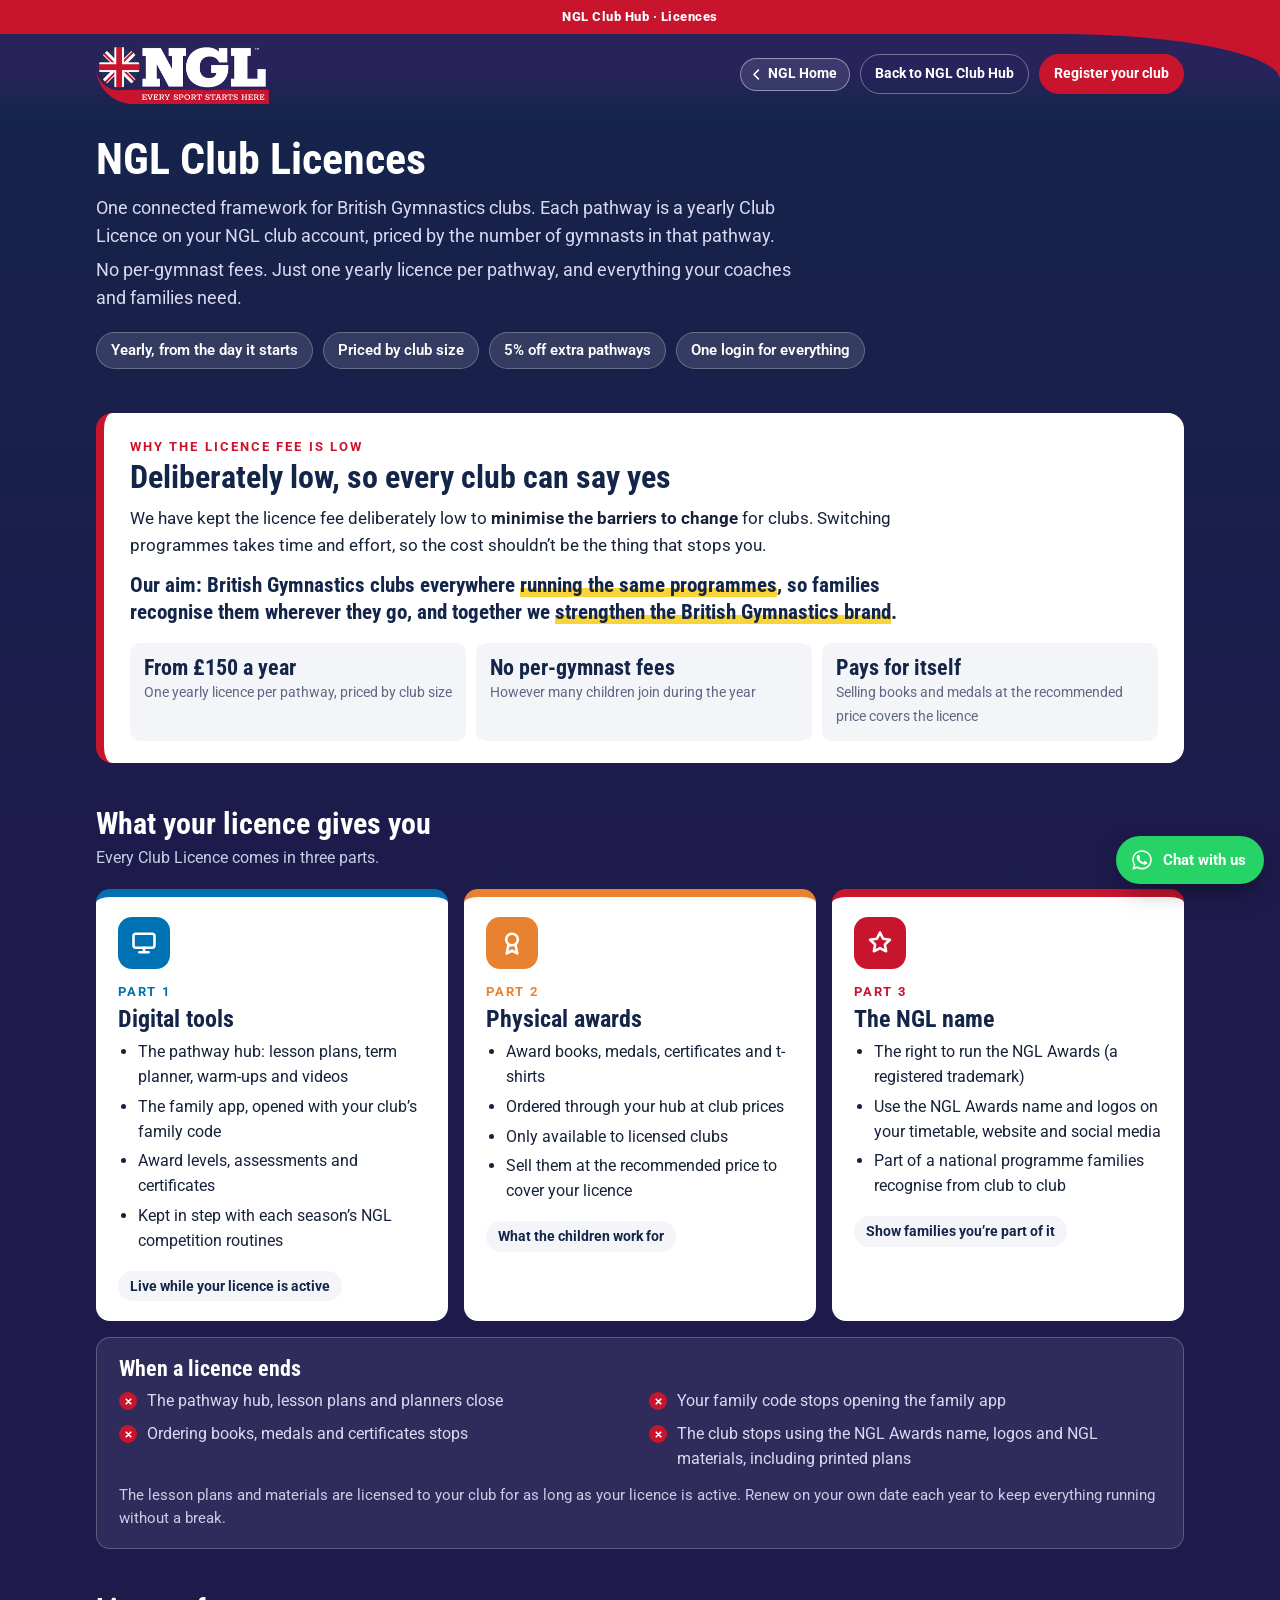
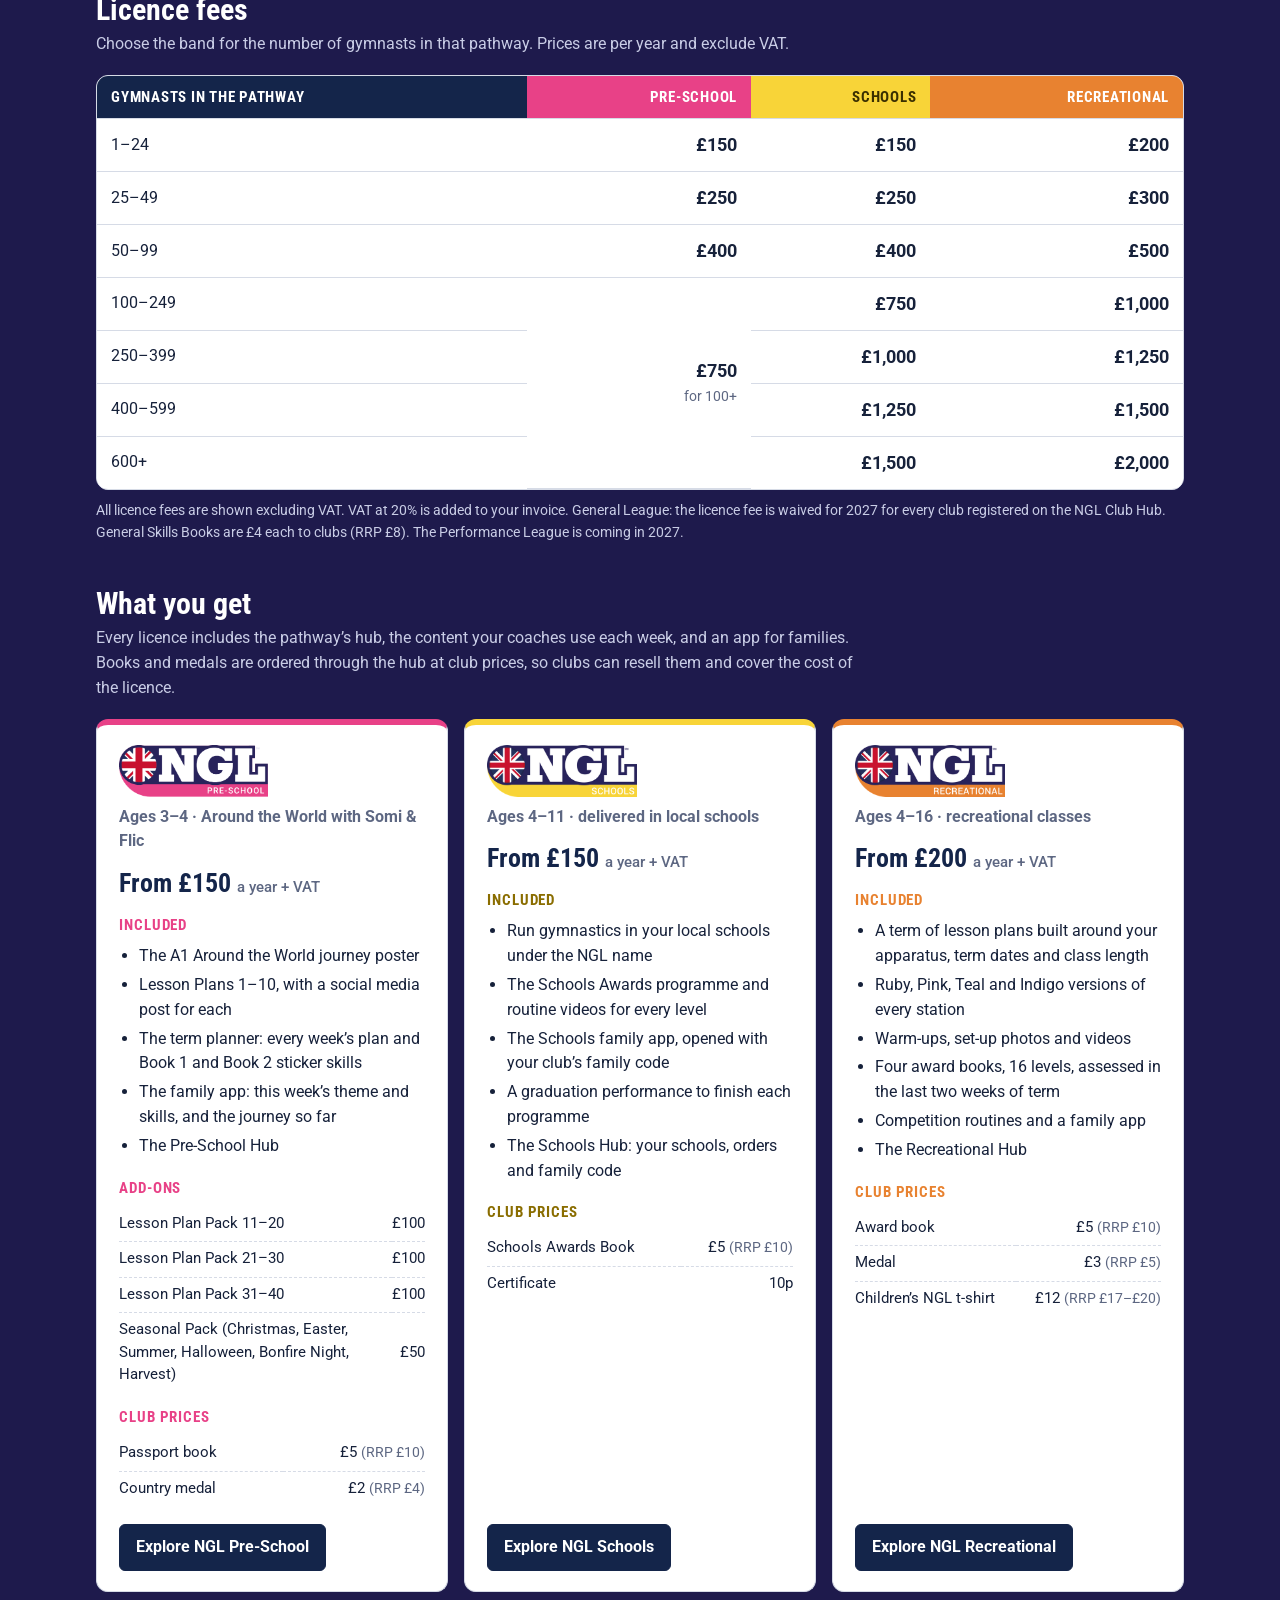
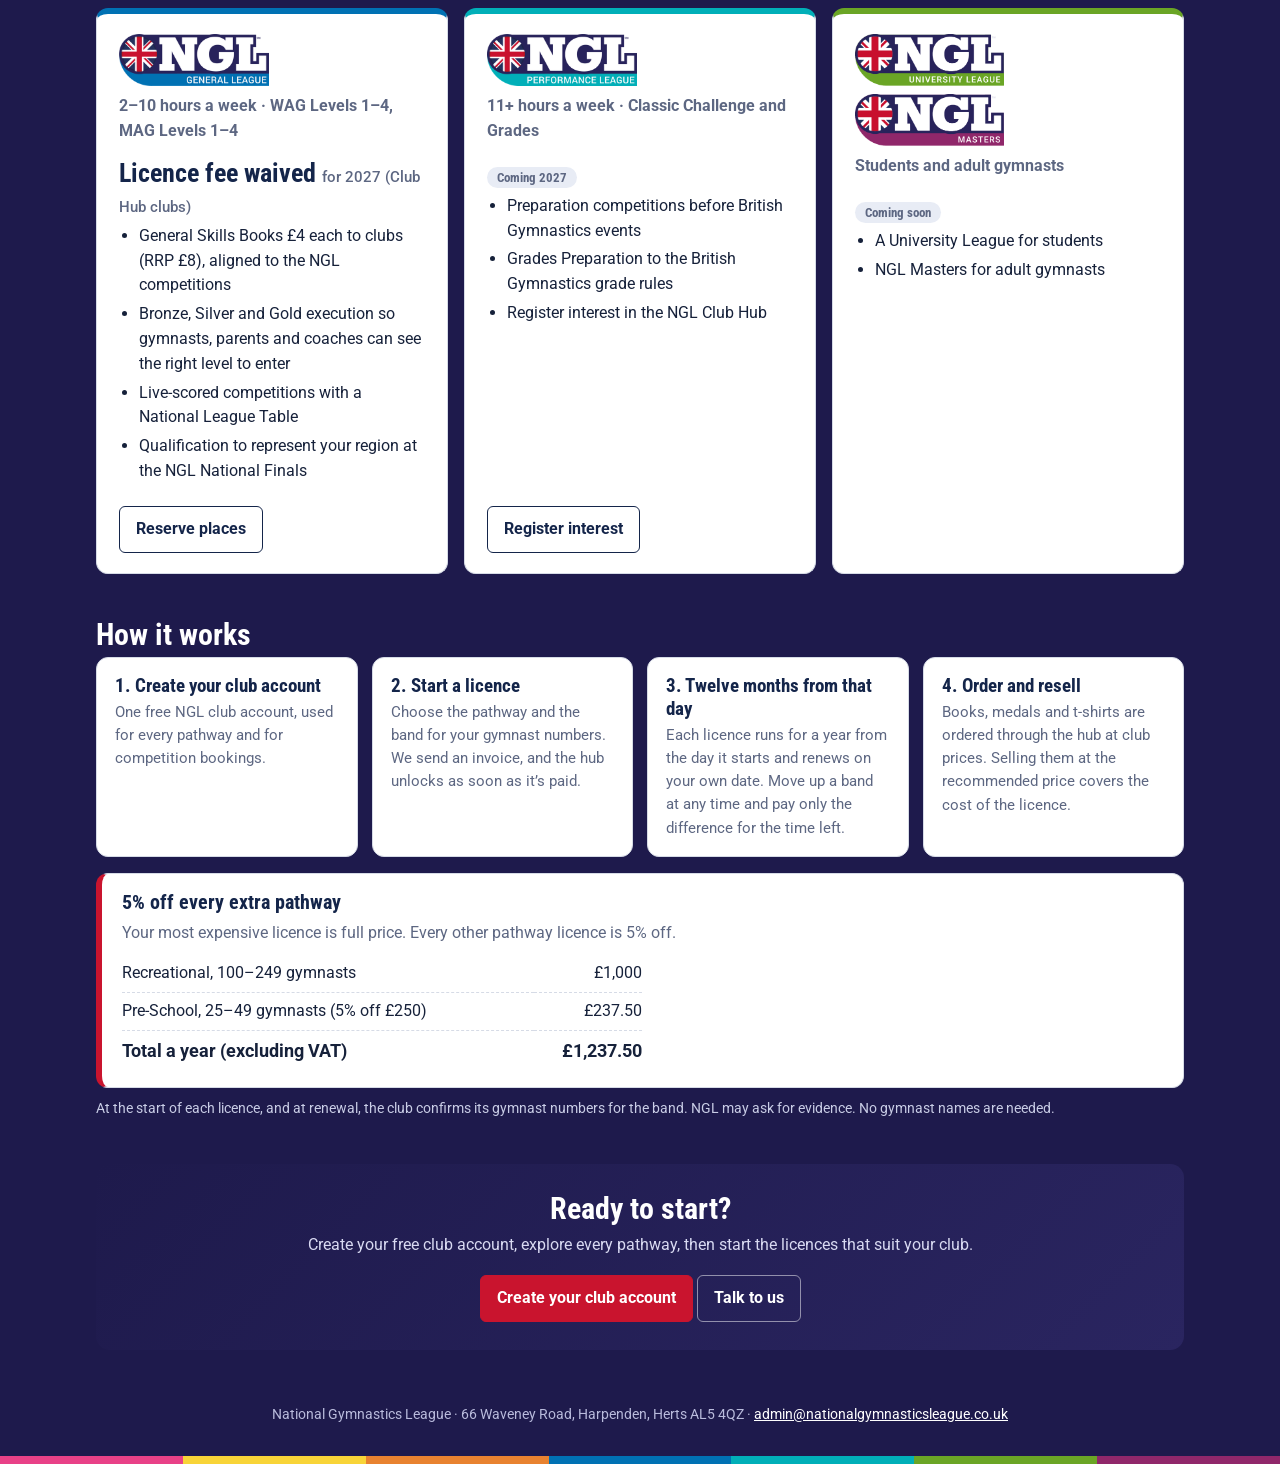
<file: licences.html>
<!doctype html>
<html lang="en">
<head>
<meta charset="utf-8">
<link rel="icon" type="image/png" sizes="32x32" href="/icons/club-hub-32.png">
<link rel="icon" type="image/png" sizes="64x64" href="/icons/club-hub-64.png">
<link rel="icon" type="image/png" sizes="192x192" href="/icons/club-hub-192.png">
<link rel="apple-touch-icon" href="/icons/club-hub-apple-touch-icon.png">
<meta name="viewport" content="width=device-width, initial-scale=1">
<title>NGL Club Licences</title>
<meta name="description" content="NGL Club Licences for British Gymnastics clubs: every pathway, the yearly licence fee by club size, and what your club gets.">
<link rel="preconnect" href="https://fonts.googleapis.com"><link rel="preconnect" href="https://fonts.gstatic.com" crossorigin>
<link href="https://fonts.googleapis.com/css2?family=Roboto:wght@400;500;700;900&family=Roboto+Condensed:wght@500;600;700;800&display=swap" rel="stylesheet">
<style>
:root{--navy:#14254a;--navy2:#223a70;--ink:#16213a;--muted:#5d6782;--line:#d6dbe6;--paper:#f4f5f8;--red:#C9142E;
  --pre:#E84187;--sch:#F8D438;--rec:#E88230;--gen:#0071B3;--perf:#01AFB8;--uni:#6AA525;--mas:#90276A;
  --cond:'Roboto Condensed','Arial Narrow',sans-serif;--body:'Roboto',system-ui,sans-serif}
*{box-sizing:border-box}
body{margin:0;font:16px/1.55 var(--body);color:var(--ink);background:var(--paper)}
.seven{display:flex;height:8px}.seven i{flex:1}
.wrap{max-width:1120px;margin:0 auto;padding:0 16px}
header{background:linear-gradient(135deg,#1e1a4c,#2a2560);color:#fff;padding:34px 0 40px}
header img.main{height:64px;display:block;margin-bottom:18px}
header h1{font:700 44px/1.05 var(--cond);margin:0 0 12px}
header p{color:#d9daf2;max-width:720px;margin:6px 0;font-size:18px}
h2{font:700 30px/1.1 var(--cond);color:var(--navy);margin:44px 0 6px}
.lead{color:var(--muted);margin:0 0 18px;max-width:780px}
.pills{display:flex;flex-wrap:wrap;gap:10px;margin-top:20px}
.pills span{background:rgba(255,255,255,.12);border:1px solid rgba(255,255,255,.25);border-radius:30px;padding:6px 14px;font-weight:600;font-size:15px}
/* fee table */
.tbl{overflow-x:auto;background:#fff;border:1px solid var(--line);border-radius:12px}
table{border-collapse:collapse;width:100%;min-width:640px}
th,td{padding:12px 14px;text-align:right;border-bottom:1px solid var(--line);font-variant-numeric:tabular-nums}
th:first-child,td:first-child{text-align:left}
thead th{font:700 15px var(--cond);letter-spacing:.05em;text-transform:uppercase;color:#fff;background:var(--navy)}
thead th.pre{background:var(--pre)} thead th.sch{background:var(--sch);color:#3a2f00} thead th.rec{background:var(--rec)}
tbody tr:last-child td{border-bottom:0}
td b{font-size:18px}
td.na{color:#a0a7b8}
.note{font-size:14px;color:var(--muted);margin-top:10px}
/* pathway cards */
.grid{display:grid;gap:16px;grid-template-columns:repeat(auto-fit,minmax(320px,1fr))}
.card{background:#fff;border:1px solid var(--line);border-top:6px solid var(--c);border-radius:12px;padding:20px 22px;display:flex;flex-direction:column}
.card img.logo{height:52px;width:auto;align-self:flex-start;margin-bottom:8px}
.card .who{font-weight:700;color:var(--muted);margin:0 0 10px}
.card .fee{font:700 26px var(--cond);color:var(--navy);margin:4px 0 2px}
.card .fee small{font:500 15px var(--body);color:var(--muted)}
.card h4{font:700 15px var(--cond);letter-spacing:.06em;text-transform:uppercase;color:var(--c2,var(--c));margin:16px 0 6px}
.card ul{margin:0;padding-left:20px}.card li{margin:4px 0}
.card table{min-width:0;font-size:14.5px;margin-top:4px}
.card table td{padding:6px 0;border-bottom:1px dashed var(--line)}
.card .btns{margin-top:auto;padding-top:18px;display:flex;gap:8px;flex-wrap:wrap}
.btn{display:inline-block;background:var(--navy);color:#fff;text-decoration:none;font-weight:700;padding:10px 16px;border-radius:6px;border:1px solid var(--navy)}
.btn.ghost{background:#fff;color:var(--navy)}
.soon{display:inline-block;background:#e8ecf5;color:var(--muted);font-weight:700;font-size:13px;padding:3px 10px;border-radius:12px}
/* how it works */
.how{display:grid;gap:14px;grid-template-columns:repeat(auto-fit,minmax(240px,1fr))}
.how div{background:#fff;border:1px solid var(--line);border-radius:12px;padding:16px 18px}
.how b{display:block;font:700 19px var(--cond);color:var(--navy);margin-bottom:4px}
.how p{margin:0;color:var(--muted);font-size:15px}
.ex{background:#fff;border:1px solid var(--line);border-left:6px solid var(--red);border-radius:12px;padding:16px 20px;margin-top:16px}
.ex table{min-width:0;max-width:520px}
.ex td{padding:6px 0;border-bottom:1px dashed var(--line)}
.cta{background:linear-gradient(135deg,#1e1a4c,#2a2560);color:#fff;border-radius:14px;padding:28px;margin:44px 0;text-align:center}
.cta h2{color:#fff;margin:0 0 8px}.cta p{color:#d9daf2;margin:0 0 18px}
.cta .btn{background:var(--red);border-color:var(--red)} .cta .btn.ghost{background:transparent;color:#fff;border-color:rgba(255,255,255,.5)}
footer{text-align:center;font-size:14px;color:var(--muted);padding:10px 16px 30px}
footer a{color:var(--navy2)}
@media(max-width:600px){header h1{font-size:34px}.card{padding:18px}}
.hub-top{position:relative;z-index:30;background:#C9142E}
.hub-top .strap{text-align:center;color:#fff;font-weight:800;font-size:13px;letter-spacing:.04em;padding:7px 16px}
.hub-top .band{background:linear-gradient(180deg,#29235c 0%,#29235c 40%,#14254a 100%);border-top-right-radius:120px 38px;padding-bottom:4px}
@media(min-width:700px){.hub-top .band{border-top-right-radius:220px 46px}}
.hub-top .row{display:flex;align-items:center;gap:10px;min-height:76px;padding:10px 16px;flex-wrap:wrap}
.hub-top .logo{margin-right:auto;display:block}.hub-top .logo img{height:50px;display:block}
@media(min-width:700px){.hub-top .logo img{height:60px}}
.hub-top .tbtn{display:inline-block;color:#fff;text-decoration:none;font-weight:700;font-size:14px;padding:8px 14px;border-radius:999px;border:1px solid rgba(255,255,255,.35)}
.hub-top .tbtn.red{background:#C9142E;border-color:#C9142E}
body{background:linear-gradient(180deg,#14254a 0,#1e1a4c 900px,#1e1a4c 100%) #1e1a4c;min-height:100vh}
header{background:transparent;padding:18px 0 10px}
main h2{color:#fff}
main .lead,main > .note{color:#c9cde6}
.tbl td{background:#fff}
.mfees{display:none}
@media(max-width:700px){.tbl{display:none}.mfees{display:block}}
.mfees .seg{display:grid;grid-template-columns:repeat(3,1fr);gap:4px;background:rgba(255,255,255,.1);border-radius:999px;padding:4px;margin:0 0 12px}
.mfees .seg button{border:0;border-radius:999px;padding:10px 4px;font-family:inherit;font-weight:700;font-size:14px;color:#fff;background:none;cursor:pointer}
.mfees .seg button[aria-pressed="true"]{background:#fff;color:#14254a}
.mfees ul{list-style:none;margin:0;padding:0;background:#fff;border-radius:14px;overflow:hidden}
.mfees li{display:flex;justify-content:space-between;align-items:center;padding:13px 16px;border-top:1px solid #e9ecf3;color:#14254a;font-size:16px}
.mfees li:first-child{border-top:0}
.mfees li span{color:#5d6782}.mfees li b{font-size:19px}
.mfees li small{display:block;color:#5d6782;font-size:12px;font-weight:600}

footer{color:#b9bbdc}footer a{color:#fff}
/* why low + three parts + when it ends */
.why{background:#fff;border-radius:16px;padding:26px 26px 22px;margin:34px 0 0;position:relative;overflow:hidden;border-left:8px solid var(--red)}
.why .k{font:700 13px var(--body);letter-spacing:.16em;text-transform:uppercase;color:var(--red);margin:0 0 6px}
.why h2{color:var(--navy)!important;margin:0 0 10px;font-size:32px}
.why p{margin:0 0 10px;max-width:820px;font-size:17px}
.why .aim{font:700 21px/1.3 var(--cond);color:var(--navy);margin:14px 0 4px;max-width:820px}
.why .aim em{font-style:normal;background:linear-gradient(transparent 62%,#F8D438 62%)}
.why .facts{display:grid;grid-template-columns:repeat(auto-fit,minmax(200px,1fr));gap:10px;margin-top:16px}
.why .facts div{background:var(--paper);border-radius:10px;padding:12px 14px}
.why .facts b{display:block;font:700 22px var(--cond);color:var(--navy)}
.why .facts span{font-size:14px;color:var(--muted)}
.parts{display:grid;gap:16px;grid-template-columns:repeat(auto-fit,minmax(280px,1fr));margin-top:6px}
.part{background:#fff;border-radius:14px;padding:20px 22px;border-top:8px solid var(--c)}
.part .ic{width:52px;height:52px;border-radius:14px;background:var(--c);display:grid;place-items:center;margin-bottom:10px}
.part .ic svg{width:28px;height:28px}
.part .n{font:700 13px var(--body);letter-spacing:.14em;text-transform:uppercase;color:var(--c)}
.part h3{font:700 24px/1.1 var(--cond);color:var(--navy);margin:2px 0 8px}
.part ul{margin:0;padding-left:20px}.part li{margin:5px 0}
.part .tag{display:inline-block;margin-top:12px;font-weight:700;font-size:13.5px;color:var(--navy);background:var(--paper);border-radius:20px;padding:5px 12px}
.ends{background:rgba(255,255,255,.08);border:1px solid rgba(255,255,255,.22);border-radius:14px;padding:18px 22px;margin-top:16px;color:#fff}
.ends h3{font:700 22px var(--cond);margin:0 0 8px;color:#fff}
.ends ul{margin:0;padding:0;list-style:none;display:grid;gap:8px 18px;grid-template-columns:repeat(auto-fit,minmax(380px,1fr))}@media(max-width:600px){.ends ul{grid-template-columns:1fr}}
.ends li{display:flex;gap:10px;align-items:flex-start;color:#d9daf2}
.ends li:before{content:'';flex:none;width:18px;height:18px;margin-top:3px;border-radius:50%;background:var(--red) url("data:image/svg+xml,%3Csvg xmlns='http://www.w3.org/2000/svg' viewBox='0 0 24 24' fill='none' stroke='white' stroke-width='3.5' stroke-linecap='round'%3E%3Cpath d='M7 7l10 10M17 7L7 17'/%3E%3C/svg%3E") center/11px no-repeat}
.ends p{margin:12px 0 0;color:#c9cde6;font-size:15px}

html.embed body{background:transparent!important;min-height:0}
html.embed .hub-top,html.embed header,html.embed footer,html.embed .cta,html.embed .embed-hide{display:none!important}
html.embed main h2:first-child{margin-top:4px}
.nglhome{display:inline-flex;align-items:center;gap:4px;color:#fff;text-decoration:none;font:700 13.5px/1 Roboto,system-ui,sans-serif;padding:8px 12px 8px 8px;border-radius:999px;border:1px solid rgba(255,255,255,.45);background:rgba(255,255,255,.1);white-space:nowrap;flex:none}.nglhome svg{width:15px;height:15px;flex:none}.nglhome:hover{background:rgba(255,255,255,.2)}
@media(max-width:420px){.nglhome{padding:7px 10px 7px 7px;font-size:13px}}
</style>

</head>
<body>
<div class="hub-top"><div class="strap">NGL Club Hub · Licences</div><div class="band"><div class="wrap row">
  <a class="logo" href="https://club.nationalgymnasticsleague.co.uk/" aria-label="NGL Club Hub"><img src="[data-uri]" alt="NGL"></a>
  <a class="nglhome" href="https://www.nationalgymnasticsleague.co.uk/" target="_top" aria-label="Back to the NGL website home page"><svg viewBox="0 0 24 24" fill="none" stroke="currentColor" stroke-width="2.6" stroke-linecap="round" stroke-linejoin="round" aria-hidden="true"><path d="M15 5l-7 7 7 7"/></svg>NGL Home</a>
  <a class="tbtn" href="https://club.nationalgymnasticsleague.co.uk/#licences">Back to NGL Club Hub</a>
  <a class="tbtn red" href="https://club.nationalgymnasticsleague.co.uk/#register">Register your club</a>
</div></div></div>
<header><div class="wrap">
  <h1>NGL Club Licences</h1>
  <p>One connected framework for British Gymnastics clubs. Each pathway is a yearly Club Licence on your NGL club account, priced by the number of gymnasts in that pathway.</p>
  <p>No per-gymnast fees. Just one yearly licence per pathway, and everything your coaches and families need.</p>
  <div class="pills"><span>Yearly, from the day it starts</span><span>Priced by club size</span><span>5% off extra pathways</span><span>One login for everything</span></div>
</div></header>

<main class="wrap">
  <section class="why" aria-labelledby="whyLow">
    <p class="k">Why the licence fee is low</p>
    <h2 id="whyLow">Deliberately low, so every club can say yes</h2>
    <p>We have kept the licence fee deliberately low to <b>minimise the barriers to change</b> for clubs. Switching programmes takes time and effort, so the cost shouldn’t be the thing that stops you.</p>
    <p class="aim">Our aim: British Gymnastics clubs everywhere <em>running the same programmes</em>, so families recognise them wherever they go, and together we <em>strengthen the British Gymnastics brand</em>.</p>
    <div class="facts">
      <div><b>From £150 a year</b><span>One yearly licence per pathway, priced by club size</span></div>
      <div><b>No per-gymnast fees</b><span>However many children join during the year</span></div>
      <div><b>Pays for itself</b><span>Selling books and medals at the recommended price covers the licence</span></div>
    </div>
  </section>

  <h2>What your licence gives you</h2>
  <p class="lead">Every Club Licence comes in three parts.</p>
  <div class="parts">
    <div class="part" style="--c:#0071B3"><div class="ic"><svg viewBox="0 0 24 24" fill="none" stroke="#fff" stroke-width="2.2" stroke-linecap="round" stroke-linejoin="round" aria-hidden="true"><rect x="3" y="4" width="18" height="12" rx="2"/><path d="M8 20h8M12 16v4"/></svg></div>
      <span class="n">Part 1</span><h3>Digital tools</h3>
      <ul><li>The pathway hub: lesson plans, term planner, warm-ups and videos</li>
      <li>The family app, opened with your club’s family code</li>
      <li>Award levels, assessments and certificates</li>
      <li>Kept in step with each season’s NGL competition routines</li></ul>
      <span class="tag">Live while your licence is active</span></div>
    <div class="part" style="--c:#E88230"><div class="ic"><svg viewBox="0 0 24 24" fill="none" stroke="#fff" stroke-width="2.2" stroke-linecap="round" stroke-linejoin="round" aria-hidden="true"><circle cx="12" cy="9" r="5"/><path d="M9 13.5L7.5 21l4.5-2.5 4.5 2.5-1.5-7.5"/></svg></div>
      <span class="n">Part 2</span><h3>Physical awards</h3>
      <ul><li>Award books, medals, certificates and t-shirts</li>
      <li>Ordered through your hub at club prices</li>
      <li>Only available to licensed clubs</li>
      <li>Sell them at the recommended price to cover your licence</li></ul>
      <span class="tag">What the children work for</span></div>
    <div class="part" style="--c:#C9142E"><div class="ic"><svg viewBox="0 0 24 24" fill="none" stroke="#fff" stroke-width="2.2" stroke-linecap="round" stroke-linejoin="round" aria-hidden="true"><path d="M12 3l2.6 5.3 5.9.9-4.3 4.1 1 5.8L12 16.4 6.8 19.1l1-5.8L3.5 9.2l5.9-.9z"/></svg></div>
      <span class="n">Part 3</span><h3>The NGL name</h3>
      <ul><li>The right to run the NGL Awards (a registered trademark)</li>
      <li>Use the NGL Awards name and logos on your timetable, website and social media</li>
      <li>Part of a national programme families recognise from club to club</li></ul>
      <span class="tag">Show families you’re part of it</span></div>
  </div>
  <div class="ends">
    <h3>When a licence ends</h3>
    <ul><li>The pathway hub, lesson plans and planners close</li>
      <li>Your family code stops opening the family app</li>
      <li>Ordering books, medals and certificates stops</li>
      <li>The club stops using the NGL Awards name, logos and NGL materials, including printed plans</li></ul>
    <p>The lesson plans and materials are licensed to your club for as long as your licence is active. Renew on your own date each year to keep everything running without a break.</p>
  </div>

  <h2>Licence fees</h2>
  <p class="lead">Choose the band for the number of gymnasts in that pathway. Prices are per year and exclude VAT.</p>
  <div class="tbl"><table>
    <thead><tr><th>Gymnasts in the pathway</th><th class="pre">Pre-School</th><th class="sch">Schools</th><th class="rec">Recreational</th></tr></thead>
    <tbody>
      <tr><td>1–24</td><td><b>£150</b></td><td><b>£150</b></td><td><b>£200</b></td></tr>
      <tr><td>25–49</td><td><b>£250</b></td><td><b>£250</b></td><td><b>£300</b></td></tr>
      <tr><td>50–99</td><td><b>£400</b></td><td><b>£400</b></td><td><b>£500</b></td></tr>
      <tr><td>100–249</td><td rowspan="4" style="vertical-align:middle"><b>£750</b><br><span class="note">for 100+</span></td><td><b>£750</b></td><td><b>£1,000</b></td></tr>
      <tr><td>250–399</td><td><b>£1,000</b></td><td><b>£1,250</b></td></tr>
      <tr><td>400–599</td><td><b>£1,250</b></td><td><b>£1,500</b></td></tr>
      <tr><td>600+</td><td><b>£1,500</b></td><td><b>£2,000</b></td></tr>
    </tbody></table></div>
  <div class="mfees" id="mfees">
    <div class="seg" role="group" aria-label="Pathway"><button type="button" data-p="pre" aria-pressed="false">Pre-School</button><button type="button" data-p="sch" aria-pressed="false">Schools</button><button type="button" data-p="rec" aria-pressed="true">Recreational</button></div>
    <ul id="mfeesList"></ul>
  </div>
  <script>
  (function(){
    var B = ['1–24','25–49','50–99','100–249','250–399','400–599','600+'];
    var P = {pre:[150,250,400,750], sch:[150,250,400,750,1000,1250,1500], rec:[200,300,500,1000,1250,1500,2000]};
    var gbp = function(n){ return '£' + n.toLocaleString('en-GB'); };
    function show(k){
      document.querySelectorAll('#mfees .seg button').forEach(function(b){ b.setAttribute('aria-pressed', b.dataset.p === k); });
      document.getElementById('mfeesList').innerHTML = P[k].map(function(v, i){
        var band = (k === 'pre' && i === 3) ? '100+' : B[i];
        return '<li><span>' + band + ' gymnasts</span><b>' + gbp(v) + '<small>a year + VAT</small></b></li>';
      }).join('');
    }
    document.querySelectorAll('#mfees .seg button').forEach(function(b){ b.onclick = function(){ show(b.dataset.p); }; });
    show('rec');
  })();
  </script>
  <p class="note">All licence fees are shown excluding VAT. VAT at 20% is added to your invoice. General League: the licence fee is waived for 2027 for every club registered on the NGL Club Hub. General Skills Books are £4 each to clubs (RRP £8). The Performance League is coming in 2027.</p>

  <h2>What you get</h2>
  <p class="lead">Every licence includes the pathway’s hub, the content your coaches use each week, and an app for families. Books and medals are ordered through the hub at club prices, so clubs can resell them and cover the cost of the licence.</p>
  <div class="grid">
    <div class="card" style="--c:var(--pre)">
      <img class="logo" src="[data-uri]" alt="NGL Pre-School">
      <p class="who">Ages 3–4 · Around the World with Somi &amp; Flic</p>
      <p class="fee">From £150 <small>a year + VAT</small></p>
      <h4>Included</h4>
      <ul><li>The A1 Around the World journey poster</li><li>Lesson Plans 1–10, with a social media post for each</li><li>The term planner: every week’s plan and Book 1 and Book 2 sticker skills</li><li>The family app: this week’s theme and skills, and the journey so far</li><li>The Pre-School Hub</li></ul>
      <h4>Add-ons</h4>
      <table><tr><td>Lesson Plan Pack 11–20</td><td>£100</td></tr><tr><td>Lesson Plan Pack 21–30</td><td>£100</td></tr><tr><td>Lesson Plan Pack 31–40</td><td>£100</td></tr><tr><td>Seasonal Pack (Christmas, Easter, Summer, Halloween, Bonfire Night, Harvest)</td><td>£50</td></tr></table>
      <h4>Club prices</h4>
      <table><tr><td>Passport book</td><td>£5 <span class="note">(RRP £10)</span></td></tr><tr><td>Country medal</td><td>£2 <span class="note">(RRP £4)</span></td></tr></table>
      <div class="btns"><a class="btn" href="https://club.nationalgymnasticsleague.co.uk/preschool/club/" target="_blank" rel="noopener">Explore NGL Pre-School</a></div>
    </div>
    <div class="card" style="--c:var(--sch);--c2:#8a6d00">
      <img class="logo" src="[data-uri]" alt="NGL Schools">
      <p class="who">Ages 4–11 · delivered in local schools</p>
      <p class="fee">From £150 <small>a year + VAT</small></p>
      <h4>Included</h4>
      <ul><li>Run gymnastics in your local schools under the NGL name</li><li>The Schools Awards programme and routine videos for every level</li><li>The Schools family app, opened with your club’s family code</li><li>A graduation performance to finish each programme</li><li>The Schools Hub: your schools, orders and family code</li></ul>
      <h4>Club prices</h4>
      <table><tr><td>Schools Awards Book</td><td>£5 <span class="note">(RRP £10)</span></td></tr><tr><td>Certificate</td><td>10p</td></tr></table>
      <div class="btns"><a class="btn" href="https://nglschools.co.uk/club/" target="_blank" rel="noopener">Explore NGL Schools</a></div>
    </div>
    <div class="card" style="--c:var(--rec)">
      <img class="logo" src="[data-uri]" alt="NGL Recreational">
      <p class="who">Ages 4–16 · recreational classes</p>
      <p class="fee">From £200 <small>a year + VAT</small></p>
      <h4>Included</h4>
      <ul><li>A term of lesson plans built around your apparatus, term dates and class length</li><li>Ruby, Pink, Teal and Indigo versions of every station</li><li>Warm-ups, set-up photos and videos</li><li>Four award books, 16 levels, assessed in the last two weeks of term</li><li>Competition routines and a family app</li><li>The Recreational Hub</li></ul>
      <h4>Club prices</h4>
      <table><tr><td>Award book</td><td>£5 <span class="note">(RRP £10)</span></td></tr><tr><td>Medal</td><td>£3 <span class="note">(RRP £5)</span></td></tr><tr><td>Children’s NGL t-shirt</td><td>£12 <span class="note">(RRP £17–£20)</span></td></tr></table>
      <div class="btns"><a class="btn" href="https://nglrecreational.co.uk/" target="_blank" rel="noopener">Explore NGL Recreational</a></div>
    </div>
    <div class="card" style="--c:var(--gen)">
      <img class="logo" src="[data-uri]" alt="NGL General League">
      <p class="who">2–10 hours a week · WAG Levels 1–4, MAG Levels 1–4</p>
      <p class="fee">Licence fee waived <small>for 2027 (Club Hub clubs)</small></p>
      <ul><li>General Skills Books £4 each to clubs (RRP £8), aligned to the NGL competitions</li><li>Bronze, Silver and Gold execution so gymnasts, parents and coaches can see the right level to enter</li><li>Live-scored competitions with a National League Table</li><li>Qualification to represent your region at the NGL National Finals</li></ul>
      <div class="btns"><a class="btn ghost" href="https://davidcbrooke.github.io/GYMNASTICS-RESULTS/ngl-booking-system.html" target="_blank" rel="noopener">Reserve places</a></div>
    </div>
    <div class="card" style="--c:var(--perf)">
      <img class="logo" src="[data-uri]" alt="NGL Performance League">
      <p class="who">11+ hours a week · Classic Challenge and Grades</p>
      <p class="fee"><span class="soon">Coming 2027</span></p>
      <ul><li>Preparation competitions before British Gymnastics events</li><li>Grades Preparation to the British Gymnastics grade rules</li><li>Register interest in the NGL Club Hub</li></ul>
      <div class="btns"><a class="btn ghost" href="https://club.nationalgymnasticsleague.co.uk/#performance" target="_blank" rel="noopener">Register interest</a></div>
    </div>
    <div class="card" style="--c:var(--uni)">
      <img class="logo" src="[data-uri]" alt="NGL University League">
      <img class="logo" src="[data-uri]" alt="NGL Masters">
      <p class="who">Students and adult gymnasts</p>
      <p class="fee"><span class="soon">Coming soon</span></p>
      <ul><li>A University League for students</li><li>NGL Masters for adult gymnasts</li></ul>
    </div>
  </div>

  <h2>How it works</h2>
  <div class="how">
    <div><b>1. Create your club account</b><p>One free NGL club account, used for every pathway and for competition bookings.</p></div>
    <div><b>2. Start a licence</b><p>Choose the pathway and the band for your gymnast numbers. We send an invoice, and the hub unlocks as soon as it’s paid.</p></div>
    <div><b>3. Twelve months from that day</b><p>Each licence runs for a year from the day it starts and renews on your own date. Move up a band at any time and pay only the difference for the time left.</p></div>
    <div><b>4. Order and resell</b><p>Books, medals and t-shirts are ordered through the hub at club prices. Selling them at the recommended price covers the cost of the licence.</p></div>
  </div>
  <div class="ex">
    <b style="font:700 20px var(--cond);color:var(--navy)">5% off every extra pathway</b>
    <p style="margin:4px 0 10px;color:var(--muted)">Your most expensive licence is full price. Every other pathway licence is 5% off.</p>
    <table><tr><td>Recreational, 100–249 gymnasts</td><td style="text-align:right">£1,000</td></tr>
      <tr><td>Pre-School, 25–49 gymnasts (5% off £250)</td><td style="text-align:right">£237.50</td></tr>
      <tr><td><b>Total a year (excluding VAT)</b></td><td style="text-align:right"><b>£1,237.50</b></td></tr></table>
  </div>
  <p class="note">At the start of each licence, and at renewal, the club confirms its gymnast numbers for the band. NGL may ask for evidence. No gymnast names are needed.</p>

  <div class="cta"><h2>Ready to start?</h2><p>Create your free club account, explore every pathway, then start the licences that suit your club.</p>
    <a class="btn" href="https://club.nationalgymnasticsleague.co.uk/#register" target="_blank" rel="noopener">Create your club account</a>
    <a class="btn ghost" href="mailto:admin@nationalgymnasticsleague.co.uk?subject=NGL%20Club%20Licences">Talk to us</a></div>
</main>
<footer>National Gymnastics League · 66 Waveney Road, Harpenden, Herts AL5 4QZ · <a href="mailto:admin@nationalgymnasticsleague.co.uk">admin@nationalgymnasticsleague.co.uk</a></footer>
<div class="seven"><i style="background:#E84187"></i><i style="background:#F8D438"></i><i style="background:#E88230"></i><i style="background:#0071B3"></i><i style="background:#01AFB8"></i><i style="background:#6AA525"></i><i style="background:#90276A"></i></div>
<script>
/* Inside the NGL Club Hub (Awards Scheme Licences tab) this page shows just the fees and what you get. */
if(/[?&]embed=1/.test(location.search)){
  document.documentElement.classList.add('embed');
  let on = false;
  document.querySelectorAll('main > *').forEach(el => { if(el.tagName === 'H2' && /How it works/i.test(el.textContent)) on = true; if(on) el.classList.add('embed-hide'); });
  document.querySelectorAll('a[href]').forEach(a => { if(!a.target) a.target = '_top'; });
  const send = () => parent.postMessage({nglLicencesHeight: document.documentElement.scrollHeight}, '*');
  new ResizeObserver(send).observe(document.body); window.addEventListener('load', send); send();
}
</script>
<script src="/chat.js?v=1"></script>
</body>
</html>
</file>
